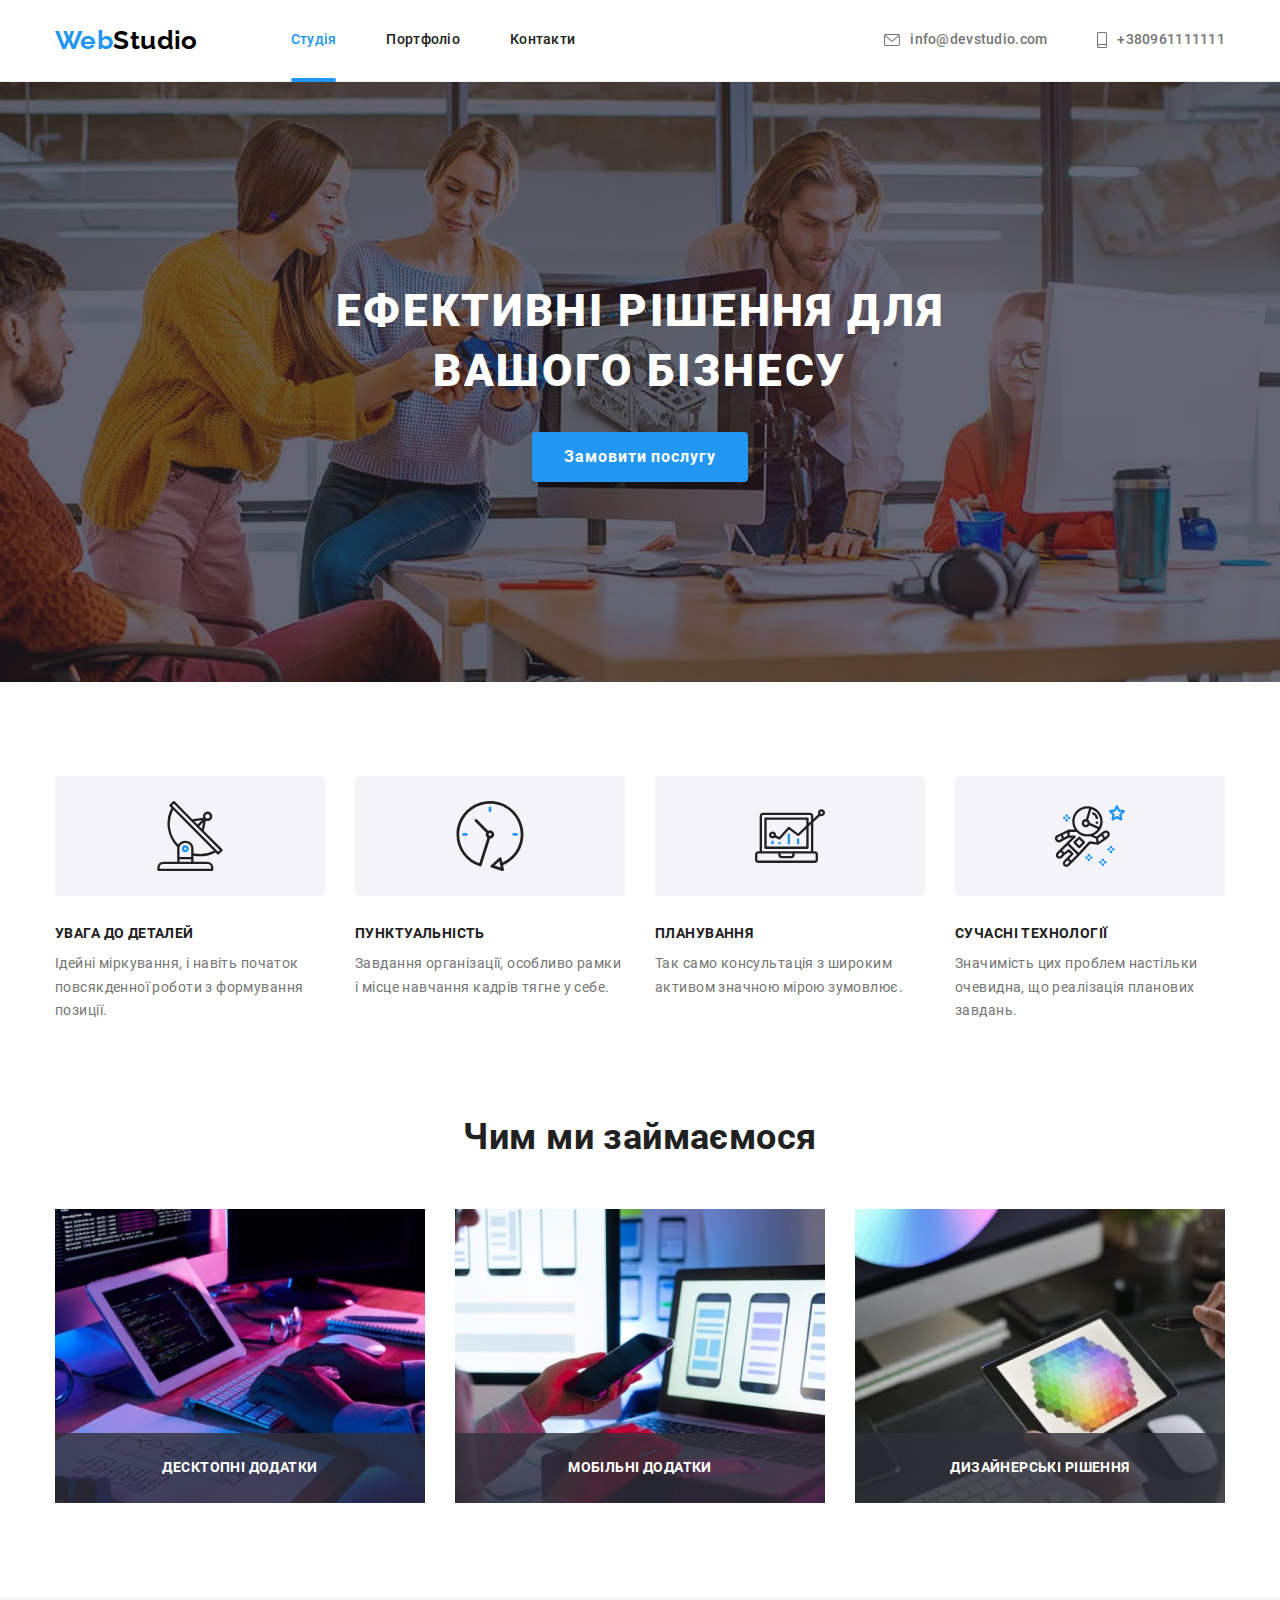
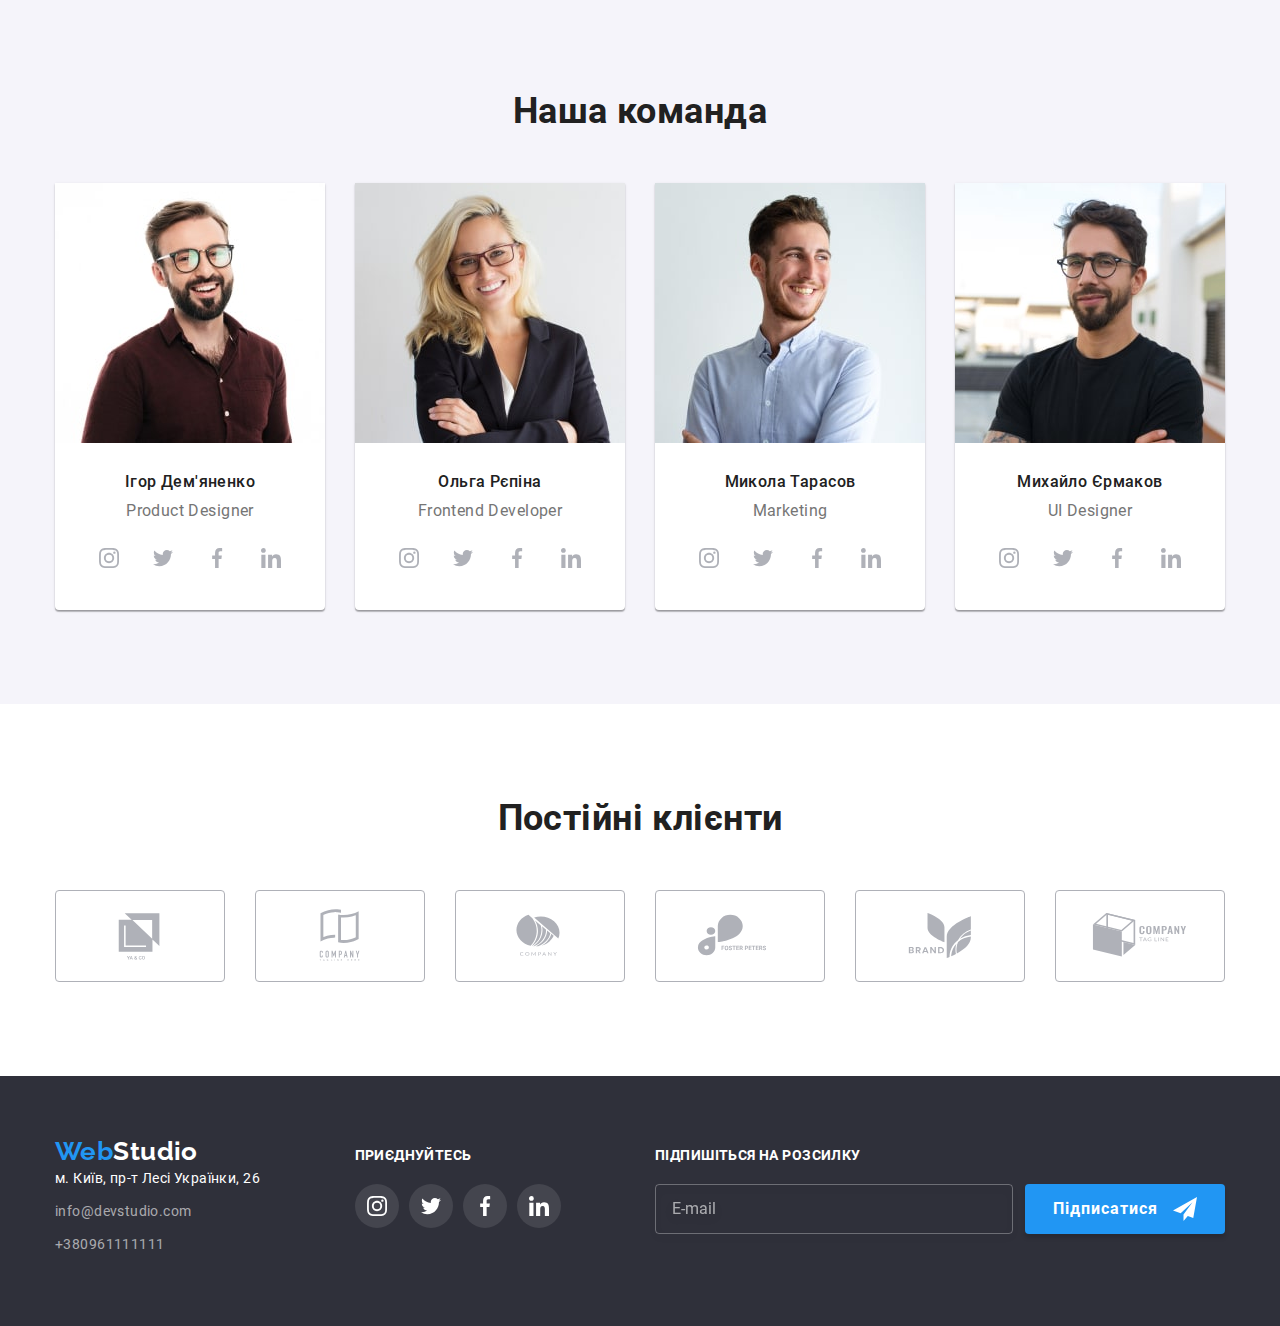
<file: index.html>
<!DOCTYPE html>
<html lang="uk">

<head>
    <meta charset="UTF-8" />
    <meta http-equiv="X-UA-Compatible" content="IE=edge" />
    <meta name="viewport" content="width=device-width, initial-scale=1.0" />
    <title>WebStudio</title>
    <link rel="stylesheet" href="https://cdn.jsdelivr.net/npm/modern-normalize@1.1.0/modern-normalize.min.css" />
    <link rel="stylesheet" href="./css/main.min.css" />
</head>

<body>

    <header class="page-header">
        <div class="container page-header__wrap">
            <nav class="page-navigation page-header__navigation-wrap">
                <a class="link logo_theme_dark" href="./index.html" lang="en">
                    <span class="logo">Web</span>Studio
                </a>
                <ul class="list menu">
                    <li class="menu__item">
                        <a class="link menu__link current" href="./index.html">Студія</a>
                    </li>
                    <li class="menu__item">
                        <a class="link menu__link" href="./portfolio.html">Портфоліо</a>
                    </li>
                    <li class="menu__item">
                        <a class="link menu__link" href="#">Контакти</a>
                    </li>
                </ul>
            </nav>

            <ul class="list contact contact__wrap">
                <li class="contact__item">
                    <a class="link contact__link" href="mailto:info@devstudio.com">
                        <svg aria-label="іконка конверт" class="contact__icon" width="16" height="12">
                            <use href="./images/icons.svg#icon-envelope"></use>
                        </svg>
                        info@devstudio.com</a>
                </li>
                <li class="contact__item">
                    <a class="link contact__link" href="tel:+380961111111">
                        <svg aria-label="іконка телефон" class="contact__icon" width="10" height="16">
                            <use href="./images/icons.svg#icon-smartphone"></use>
                        </svg>
                        +380961111111</a>
                </li>
            </ul>
        </div>
    </header>

    <main>
        <section class="order order__wrap">
            <div class="container">
                <h1 class="order__title">Ефективні рішення для вашого бізнесу</h1>
                <button type="button" class="modal-open-btn" data-modal-open>Замовити послугу</button>
            </div>
        </section>

        <section class="features">
            <div class="container">

                <h2 class="visually-hidden ">Особливості</h2>

                <ul class="list features__list">

                    <li class="features__item">
                        <div class="features__box">
                            <svg aria-label="іконка антена" class="features__icon" width="70" height="70">
                                <use href="./images/icons.svg#icon-antenna"></use>
                            </svg>
                        </div>
                        <h3 class="features__title">Увага до деталей</h3>
                        <p class="features__text">
                            Ідейні міркування, і навіть початок повсякденної роботи з
                            формування позиції.
                        </p>
                    </li>

                    <li class="features__item">

                        <div class="features__box">
                            <svg aria-label="іконка годинник" class="features__icon" width="70" height="70">
                                <use href="./images/icons.svg#icon-clock"></use>
                            </svg>
                        </div>

                        <h3 class="features__title">Пунктуальність</h3>

                        <p class="features__text">
                            Завдання організації, особливо рамки і місце навчання кадрів тягне
                            у себе.
                        </p>
                    </li>

                    <li class="features__item">

                        <div class="features__box">
                            <svg aria-label="іконка діаграма" class="features__icon" width="70" height="70">
                                <use href="./images/icons.svg#icon-diagram"></use>
                            </svg>
                        </div>

                        <h3 class="features__title">Планування</h3>

                        <p class="features__text">
                            Так само консультація з широким активом значною мірою зумовлює.
                        </p>
                    </li>

                    <li class="features__item">

                        <div class="features__box">
                            <svg aria-label="іконка астронавт" class="features__icon" width="70" height="70">
                                <use href="./images/icons.svg#icon-astronaut"></use>
                            </svg>
                        </div>

                        <h3 class="features__title">Сучасні технології</h3>

                        <p class="features__text">
                            Значимість цих проблем настільки очевидна, що реалізація планових
                            завдань.
                        </p>
                    </li>
                </ul>
            </div>

        </section>
        <!-- +++++++++++++++++++++++++++++++++++++++++++++++++++++ -->
        <section class="propositions">
            <div class="container propositions__box">

                <h2 class="propositions__title">Чим ми займаємося</h2>

                <ul class="list propositions__list">

                    <li class="propositions__items">
                        <img class="propositions__image" src="./images/box_1-min.jpg" alt="Працює за комп'ютером"
                            width="370" />
                        <p class="propositions__image-overlay">Десктопні додатки</p>
                    </li>

                    <li class="propositions__items">
                        <img class="propositions__image" src="./images/box_2-min.jpg" alt="Тримає телефон в руці"
                            width="370" />
                        <p class="propositions__image-overlay">Мобільні додатки</p>
                    </li>

                    <li class="propositions__items">
                        <img class="propositions__image" src="./images/box_3-min.jpg" alt="Планшет в руках"
                            width="370" />
                        <p class="propositions__image-overlay">Дизайнерські рішення</p>
                    </li>

                </ul>
            </div>
        </section>

        <section class="our-team">

            <div class="container our-team__box">

                <h2 class="our-team__title">Наша команда</h2>

                <ul class="list our-team__list">

                    <li class="our-team__item">
                        <img class="our-team__image" src="./images/igor-min.jpg" alt="Усміхнений хлопець в окулярах"
                            width="270" height="260" />

                        <div class="our-team__wrap">

                            <h3 class="our-team__title-name">Ігор Дем'яненко</h3>
                            <p class="our-team__text">Product Designer</p>

                            <ul class="social-list list">

                                <li class="social-list__item">
                                    <a href="#" class="social-list__link">
                                        <svg aria-label="іконка інстаграм" class="social-list__icon">
                                            <use href="./images/icons.svg#icon-instagram"></use>
                                        </svg>
                                    </a>
                                </li>
                                <li class="social-list__item">
                                    <a href="#" class="social-list__link">
                                        <svg aria-label="іконка твіттер" class="social-list__icon">
                                            <use href="./images/icons.svg#icon-twitter"></use>
                                        </svg>
                                    </a>
                                </li>
                                <li class="social-list__item">
                                    <a href="#" class="social-list__link">
                                        <svg aria-label="іконка фейсбук" class="social-list__icon">
                                            <use href="./images/icons.svg#icon-facebook"></use>
                                        </svg>
                                    </a>
                                </li>
                                <li class="social-list__item">
                                    <a href="#" class="social-list__link">
                                        <svg aria-label="іконка линкедін" class="social-list__icon">
                                            <use href="./images/icons.svg#icon-linkedin"></use>
                                        </svg>
                                    </a>
                                </li>
                            </ul>
                        </div>
                    </li>
                    <li class="our-team__item">

                        <img class="our-team__image" src="./images/olga-min.jpg" alt="Усміхнена дівчина в окулярах"
                            width="270" height="260" />

                        <div class="our-team__wrap">

                            <h3 class="our-team__title-name">Ольга Рєпіна</h3>
                            <p class="our-team__text">Frontend Developer</p>

                            <ul class="social-list list">

                                <li class="social-list__item">
                                    <a href="#" class="social-list__link">
                                        <svg aria-label="іконка інстаграм" class="social-list__icon">
                                            <use href="./images/icons.svg#icon-instagram"></use>
                                        </svg>
                                    </a>
                                </li>
                                <li class="social-list__item">
                                    <a href="#" class="social-list__link">
                                        <svg aria-label="іконка твіттер" class="social-list__icon">
                                            <use href="./images/icons.svg#icon-twitter"></use>
                                        </svg>
                                    </a>
                                </li>
                                <li class="social-list__item">
                                    <a href="#" class="social-list__link">
                                        <svg aria-label="іконка фейсбук" class="social-list__icon">
                                            <use href="./images/icons.svg#icon-facebook"></use>
                                        </svg>
                                    </a>
                                </li>
                                <li class="social-list__item">
                                    <a href="#" class="social-list__link">
                                        <svg aria-label="іконка линкедін" class="social-list__icon">
                                            <use href="./images/icons.svg#icon-linkedin"></use>
                                        </svg>
                                    </a>
                                </li>
                            </ul>

                        </div>

                    </li>
                    <li class="our-team__item">

                        <img class="our-team__image" src="./images/nikolai-min.jpg"
                            alt="Усміхнений хлопець в білій рубашці" width="270" height="260" />

                        <div class="our-team__wrap">

                            <h3 class="our-team__title-name">Микола Тарасов</h3>
                            <p class="our-team__text">Marketing</p>

                            <ul class="social-list list">

                                <li class="social-list__item">
                                    <a href="#" class="social-list__link">
                                        <svg aria-label="іконка інстаграм" class="social-list__icon">
                                            <use href="./images/icons.svg#icon-instagram"></use>
                                        </svg>
                                    </a>
                                </li>
                                <li class="social-list__item">
                                    <a href="#" class="social-list__link">
                                        <svg aria-label="іконка твіттер" class="social-list__icon">
                                            <use href="./images/icons.svg#icon-twitter"></use>
                                        </svg>
                                    </a>
                                </li>
                                <li class="social-list__item">
                                    <a href="#" class="social-list__link">
                                        <svg aria-label="іконка фейсбук" class="social-list__icon">
                                            <use href="./images/icons.svg#icon-facebook"></use>
                                        </svg>
                                    </a>
                                </li>
                                <li class="social-list__item">
                                    <a href="#" class="social-list__link">
                                        <svg aria-label="іконка линкедін" class="social-list__icon">
                                            <use href="./images/icons.svg#icon-linkedin"></use>
                                        </svg>
                                    </a>
                                </li>
                            </ul>
                        </div>
                    </li>

                    <li class="our-team__item">

                        <img class="our-team__image" src="./images/mihail-min.jpg" alt="Усміхнений хлопець на вулиці"
                            width="270" height="260" />

                        <div class="our-team__wrap">

                            <h3 class="our-team__title-name">Михайло Єрмаков</h3>
                            <p class="our-team__text">UI Designer</p>

                            <ul class="social-list list">

                                <li class="social-list__item">
                                    <a href="#" class="social-list__link">
                                        <svg aria-label="іконка інстаграм" class="social-list__icon">
                                            <use href="./images/icons.svg#icon-instagram"></use>
                                        </svg>
                                    </a>
                                </li>
                                <li class="social-list__item">
                                    <a href="#" class="social-list__link">
                                        <svg aria-label="іконка твіттер" class="social-list__icon">
                                            <use href="./images/icons.svg#icon-twitter"></use>
                                        </svg>
                                    </a>
                                </li>
                                <li class="social-list__item">
                                    <a href="#" class="social-list__link">
                                        <svg aria-label="іконка фейсбук" class="social-list__icon">
                                            <use href="./images/icons.svg#icon-facebook"></use>
                                        </svg>
                                    </a>
                                </li>
                                <li class="social-list__item">
                                    <a href="#" class="social-list__link">
                                        <svg aria-label="іконка линкедін" class="social-list__icon">
                                            <use href="./images/icons.svg#icon-linkedin"></use>
                                        </svg>
                                    </a>
                                </li>
                            </ul>
                        </div>
                    </li>
                </ul>
            </div>
        </section>

        <section class="regular-clients">

            <div class="container regular-clients__box">

                <h2 class="regular-clients__title">Постійні клієнти</h2>

                <ul class="regular-clients__list list">
                    <li class="regular-clients__item">
                        <a href="#" class="regular-clients__link">
                            <svg class="regular-clients__icon">
                                <use href="./images/icons.svg#icon-logo-1"></use>
                            </svg>
                        </a>
                    </li>
                    <li class="regular-clients__item">
                        <a href="#" class="regular-clients__link">
                            <svg class="regular-clients__icon">
                                <use href="./images/icons.svg#icon-logo-2"></use>
                            </svg>
                        </a>
                    </li>
                    <li class="regular-clients__item">
                        <a href="#" class="regular-clients__link">
                            <svg class="regular-clients__icon">
                                <use href="./images/icons.svg#icon-logo-3"></use>
                            </svg>
                        </a>
                    </li>
                    <li class="regular-clients__item">
                        <a href="#" class="regular-clients__link">
                            <svg class="regular-clients__icon">
                                <use href="./images/icons.svg#icon-logo-4"></use>
                            </svg>
                        </a>
                    </li>
                    <li class="regular-clients__item">
                        <a href="#" class="regular-clients__link">
                            <svg class="regular-clients__icon">
                                <use href="./images/icons.svg#icon-logo-5"></use>
                            </svg>
                        </a>
                    </li>
                    <li class="regular-clients__item">
                        <a href="#" class="regular-clients__link">
                            <svg class="regular-clients__icon">
                                <use href="./images/icons.svg#icon-logo-6"></use>
                            </svg>
                        </a>
                    </li>
                </ul>
            </div>
        </section>
    </main>

    <footer class="bottom">
        <div class="container bottom__wrap">
            <div class="bottom__footer-wrap">
                <a class="link logo_theme_light" href="./index.html" lang="en">
                    <span class="logo">Web</span>Studio
                </a>
                <address class="bottom__contact">
                    <ul class="list bottom__list">
                        <li class="bottom__item">
                            <a class="link bottom__address" href="https://goo.gl/maps/NDn8TdWgSY5vLWYKA" target="_blank"
                                rel="noopener noreferrer nofollow">м. Київ,
                                пр-т Лесі Українки, 26</a>

                        </li>
                        <li class="bottom__item">
                            <a class="link bottom__tel-mail" href="mailto:info@devstudio.com:">info@devstudio.com</a>
                        </li>
                        <li class="bottom__item">
                            <a class="link bottom__tel-mail" href="tel:+380961111111">+380961111111</a>
                        </li>
                    </ul>
                </address>
            </div>

            <div class="footer-join">
                <p class="footer-join__title">приєднуйтесь</p>
                <ul class="footer-social-list list">

                    <li class="footer-social-list__item">
                        <a href="#" class="footer-social-list__link">
                            <svg aria-label="іконка інстаграм" class="footer-social-list__icon">
                                <use href="./images/icons.svg#icon-instagram"></use>
                            </svg>
                        </a>
                    </li>
                    <li class="footer-social-list__item">
                        <a href="#" class="footer-social-list__link">
                            <svg aria-label="іконка твіттер" class="footer-social-list__icon">
                                <use href="./images/icons.svg#icon-twitter"></use>
                            </svg>
                        </a>
                    </li>
                    <li class="footer-social-list__item">
                        <a href="#" class="footer-social-list__link">
                            <svg aria-label="іконка фейсбук" class="footer-social-list__icon">
                                <use href="./images/icons.svg#icon-facebook"></use>
                            </svg>
                        </a>
                    </li>
                    <li class="footer-social-list__item">
                        <a href="#" class="footer-social-list__link">
                            <svg aria-label="іконка линкедін" class="footer-social-list__icon">
                                <use href="./images/icons.svg#icon-linkedin"></use>
                            </svg>
                        </a>
                    </li>
                </ul>
            </div>


            <!-- __________________________________________ -->

            <div class="footer-subscribe">

                <p class="footer-subscribe__title">Підпишіться на розсилку</p>

                <form class="footer-subscribe__form">

                    <label class="footer-subscribe__field">

                        <input type="email" class="footer-subscribe__input" required name="sub-email"
                            placeholder="E-mail">

                    </label>
                    <button type="submit" class="footer-subscribe__btn">
                        Підписатися
                        <svg class="modal-close-icon footer-subscribe__icon" width="24" height="24">
                            <use href="./images/icons.svg#icon-send"></use>
                        </svg>
                    </button>
                </form>

            </div>

        </div>
    </footer>
    <!-- ________________________ -->
    <div class="backdrop is-hidden" data-modal>
        <div class="modal">
            <button type="button" class="modal-close-btn" data-modal-close>
                <svg class="modal-close-icon " width="18" height="18">
                    <use href="./images/icons.svg#icon-close"></use>
                </svg>
            </button>

            <p class="modal-form-title">Залиште свої дані, ми вам передзвонимо</p>
            <form class="modal-form">

                <label class="modal-form-field">

                    <span class="modal-form-field-desk">Ім'я</span>

                    <span class="modal-form-input-wrapper">
                        <input type="text" class="modal-form-input" required pattern="[a-zA-Zф-яА-ЯіІїЇ]+"
                            name="user-name" />
                        <svg class="modal-form-input-icon" width="18" height="18">
                            <use href="images/icons.svg#icon-person-black"></use>
                        </svg>
                    </span>

                </label>

                <label class="modal-form-field">

                    <span class="modal-form-field-desk">Телефон</span>

                    <span class="modal-form-input-wrapper">
                        <input type="tel" class="modal-form-input" required
                            pattern="[0-9]{3}-[0-9]{3}-[0-9]{2}-[0-9]{2}" title="xxx-xxx-xx-xx" name="user-phone" />
                        <svg class="modal-form-input-icon" width="18" height="18">
                            <use href="images/icons.svg#icon-phone-blacks"></use>
                        </svg>
                    </span>

                </label>

                <label class="modal-form-field">

                    <span class="modal-form-field-desk">Пошта</span>

                    <span class="modal-form-input-wrapper">
                        <input type="email" class="modal-form-input" required name="user-email" />
                        <svg class="modal-form-input-icon" width="18" height="18">
                            <use href="images/icons.svg#icon-email-black"></use>
                        </svg>
                    </span>

                </label>

                <label class="modal-form-field">
                    <span class="modal-form-field-desk">Коментар</span>

                    <textarea name="user-message" class="modal-form-message" placeholder="Введіть текст"></textarea>
                </label>

                <label class="modal-form-check-field">
                    <input type="checkbox" class="modal-form-check visually-hidden" required name="user-policy">
                    <svg class="modal-form-own-checkbox" width="16px" height="15px">
                        <use class="modal-form-own-checkbox-icon" href="./images/icons.svg#icon-check"></use>
                    </svg>
                    Погоджуюся з розсилкою та приймаю &nbsp;<a href="#" class="license-link">Умови договору</a>

                </label>

                <button type="submit" class="modal-form-submit">Відправити</button>
            </form>
        </div>
    </div>
    <script src="./js/modal.js"></script>
</body>

</html>
</file>
<file: css/main.min.css>
body{font-size:14px;font-weight:400;font-family:"Roboto",sans-serif;color:var(--primary-font-color);background-color:var(--secondary-font-color);letter-spacing:.03em}h1,h2,h3,h4,p{margin-top:0;margin-bottom:0}ul,ol{margin-top:0;margin-bottom:0;padding-left:0}.link{text-decoration:none}.list{list-style:none}img{display:block}button{cursor:pointer;border:none}address{font-style:normal}.sections,.portfolio,.regular-clients,.our-team,.features{padding-top:94px;padding-bottom:94px}.order__wrap{background:var(--order-background-color);padding-top:200px;padding-bottom:200px;background-image:linear-gradient(rgba(47, 48, 58, 0.4), rgba(47, 48, 58, 0.4)),url("../images/background-image.jpg");background-size:1600px 600px;background-repeat:no-repeat;background-position:center}.propositions{padding-bottom:94px}.our-team{background:var(--portfolio-select-list-background-color)}.bottom{background:var(--order-background-color);padding-top:60px;padding-bottom:60px}.container{width:1200px;margin-left:auto;margin-right:auto;padding-left:15px;padding-right:15px}@font-face{font-family:"Roboto";font-style:normal;font-weight:400;src:url("../fonts/roboto-v30-latin_cyrillic-regular.eot");src:local(""),url("../fonts/roboto-v30-latin_cyrillic-regular.eot?#iefix") format("embedded-opentype"),url("../fonts/roboto-v30-latin_cyrillic-regular.woff2") format("woff2"),url("../fonts/roboto-v30-latin_cyrillic-regular.woff") format("woff"),url("../fonts/roboto-v30-latin_cyrillic-regular.ttf") format("truetype"),url("../fonts/roboto-v30-latin_cyrillic-regular.svg#Roboto") format("svg")}@font-face{font-family:"Roboto";font-style:normal;font-weight:500;src:url("../fonts/roboto-v30-latin_cyrillic-500.eot");src:local(""),url("../fonts/roboto-v30-latin_cyrillic-500.eot?#iefix") format("embedded-opentype"),url("../fonts/roboto-v30-latin_cyrillic-500.woff2") format("woff2"),url("../fonts/roboto-v30-latin_cyrillic-500.woff") format("woff"),url("../fonts/roboto-v30-latin_cyrillic-500.ttf") format("truetype"),url("../fonts/roboto-v30-latin_cyrillic-500.svg#Roboto") format("svg")}@font-face{font-family:"Roboto";font-style:normal;font-weight:700;src:url("../fonts/roboto-v30-latin_cyrillic-700.eot");src:local(""),url("../fonts/roboto-v30-latin_cyrillic-700.eot?#iefix") format("embedded-opentype"),url("../fonts/roboto-v30-latin_cyrillic-700.woff2") format("woff2"),url("../fonts/roboto-v30-latin_cyrillic-700.woff") format("woff"),url("../fonts/roboto-v30-latin_cyrillic-700.ttf") format("truetype"),url("../fonts/roboto-v30-latin_cyrillic-700.svg#Roboto") format("svg")}@font-face{font-family:"Roboto";font-style:normal;font-weight:900;src:url("../fonts/roboto-v30-latin_cyrillic-900.eot");src:local(""),url("../fonts/roboto-v30-latin_cyrillic-900.eot?#iefix") format("embedded-opentype"),url("../fonts/roboto-v30-latin_cyrillic-900.woff2") format("woff2"),url("../fonts/roboto-v30-latin_cyrillic-900.woff") format("woff"),url("../fonts/roboto-v30-latin_cyrillic-900.ttf") format("truetype"),url("../fonts/roboto-v30-latin_cyrillic-900.svg#Roboto") format("svg")}@font-face{font-family:"Raleway";font-style:normal;font-weight:400;src:url("../fonts/raleway-v28-latin_cyrillic-regular.eot");src:local(""),url("../fonts/raleway-v28-latin_cyrillic-regular.eot?#iefix") format("embedded-opentype"),url("../fonts/raleway-v28-latin_cyrillic-regular.woff2") format("woff2"),url("../fonts/raleway-v28-latin_cyrillic-regular.woff") format("woff"),url("../fonts/raleway-v28-latin_cyrillic-regular.ttf") format("truetype"),url("../fonts/raleway-v28-latin_cyrillic-regular.svg#Raleway") format("svg")}@font-face{font-family:"Raleway";font-style:normal;font-weight:700;src:url("../fonts/raleway-v28-latin_cyrillic-700.eot");src:local(""),url("../fonts/raleway-v28-latin_cyrillic-700.eot?#iefix") format("embedded-opentype"),url("../fonts/raleway-v28-latin_cyrillic-700.woff2") format("woff2"),url("../fonts/raleway-v28-latin_cyrillic-700.woff") format("woff"),url("../fonts/raleway-v28-latin_cyrillic-700.ttf") format("truetype"),url("../fonts/raleway-v28-latin_cyrillic-700.svg#Raleway") format("svg")}.logo{color:var(--main-logo-color)}.logo_theme_dark{font-family:"Raleway",sans-serif;font-weight:700;font-size:26px;line-height:1.2;color:var(--page-header-logo-color);margin-right:93px;padding-top:25px;padding-bottom:25px}.logo_theme_light{font-family:"Raleway",sans-serif;font-weight:700;font-size:26px;line-height:1.2;color:var(--secondary-font-color);margin-bottom:20px}.modal-open-btn,.modal-form-submit{background-color:var(--main-logo-color);font-weight:700;font-size:16px;line-height:1.88;display:block;letter-spacing:.06em;color:var(--secondary-font-color);margin-left:auto;margin-right:auto;margin-top:30px;width:216px;height:50px;border-radius:4px;box-shadow:0px 4px 4px var(--btn-box-shadow-color);transition-property:background-color;transition-duration:var(--transition-time);transition-timing-function:var(--transition-function)}.modal-open-btn:hover,.modal-form-submit:hover,.modal-open-btn:focus,.modal-form-submit:focus{background:var(--modal-open-btn-background-color)}.modal-close-btn{position:absolute;top:8px;right:8px;display:flex;align-items:center;justify-content:center;width:30px;height:30px;border-radius:50%;background-color:rgba(0,0,0,0);border:1px solid var(--shadow-border-color);padding:0}.modal-close-btn:hover,.modal-close-btn:focus{fill:var(--main-logo-color);transition-property:fill;transition-duration:var(--transition-time);transition-timing-function:var(--transition-function)}.portfolio__select-list .portfolio__select-button{background:var(--portfolio-select-list-background-color);border-radius:4px;font-family:inherit;font-style:inherit;font-weight:var(--bold-font);font-size:16px;line-height:1.6;text-align:center;color:var(--primary-font-color);min-width:73px;padding:6px 22px;transition-property:background-color,color,box-shadow;transition-duration:var(--transition-time);transition-timing-function:var(--transition-function)}.portfolio__select-list .portfolio__select-button:hover,.portfolio__select-list .portfolio__select-button:focus{background-color:var(--main-logo-color);color:var(--secondary-font-color);box-shadow:0px 3px 1px var(--shadow-border-color),0px 1px 2px rgba(0,0,0,.08),0px 2px 2px rgba(0,0,0,.12)}.modal{padding:40px;position:absolute;top:50%;left:50%;transform:translate(-50%, -50%);min-width:528px;min-height:580px;background-color:var(--secondary-font-color)}.modal-form-title{display:block;font-weight:700;font-size:20px;line-height:1.15;text-align:center;color:var(--primary-font-color);margin-bottom:12px}.modal-form{display:flex;flex-direction:column}.modal-form-field{margin-bottom:10px}.modal-form-field:nth-child(4){margin-bottom:20px}.modal-form-field-desk{display:block;font-size:12px;font-weight:400;line-height:1.16;letter-spacing:.01em;color:var(--alternative-font-color);margin-bottom:4px}.modal-form-input-wrapper{position:relative;display:block}.modal-form-input{width:100%;height:40px;border-radius:4px;border:1px solid rgba(33,33,33,.2);padding-left:42px}.modal-form-input:focus{outline:none;border-color:var(--main-logo-color);transition-property:border-color;transition-duration:var(--transition-time);transition-timing-function:var(--transition-function)}.modal-form-input-icon{position:absolute;top:50%;left:12px;transform:translateY(-50%)}.modal-form-input:focus+.modal-form-input-icon{fill:var(--main-logo-color);transition-property:fill;transition-duration:var(--transition-time);transition-timing-function:var(--transition-function)}.modal-form-message{display:block;width:100%;height:120px;resize:none;border-radius:4px;border:1px solid rgba(33,33,33,.2);padding:12px 16px}.modal-form-message:focus{outline:none;border-color:var(--main-logo-color);transition-property:border-color;transition-duration:var(--transition-time);transition-timing-function:var(--transition-function)}.modal-form-message::placeholder{font-size:12px;line-height:1.16;letter-spacing:.01em;color:var(--placeholder-color)}.modal-form-check-field{display:flex;align-items:center;justify-content:center;cursor:pointer;margin-bottom:30px;line-height:1.71;color:var(--alternative-font-color)}.license-link{color:var(--main-logo-color)}.modal-form-own-checkbox{border:1px solid var(--primary-font-color);border-radius:2px;cursor:pointer;margin-right:7px}.modal-form-check:focus+.modal-form-own-checkbox{box-shadow:0 0 0 2px rgba(0,0,255,.5);transition-property:box-shadow;transition-duration:var(--transition-time);transition-timing-function:var(--transition-function)}.modal-form-check:checked+.modal-form-own-checkbox{background-color:var(--main-logo-color);border:none}.modal-form-own-checkbox-icon{display:none}.modal-form-check:checked+.modal-form-own-checkbox .modal-form-own-checkbox-icon{display:block;fill:var(--secondary-font-color)}.backdrop{position:fixed;top:0;left:0;z-index:100;width:100%;height:100%;background-color:var(--backdrop-bg-color);transition-property:opacity,visibility;transition-duration:var(--transition-time);transition-timing-function:var(--transition-function)}.backdrop.is-hidden{visibility:hidden;opacity:0;pointer-events:none}.social-list{display:flex;justify-content:center;column-gap:10px}.social-list__link{display:flex;align-items:center;justify-content:center;width:44px;height:44px;border-radius:50%;background-color:var(--secondary-font-color);color:var(--icon-svg-color);fill:currentColor;transition-property:background-color,color;transition-duration:var(--transition-time);transition-timing-function:var(--transition-function)}.social-list__link:hover,.social-list__link:focus{background-color:var(--main-logo-color);color:var(--secondary-font-color)}.social-list__icon{width:20px;height:20px}.footer-social-list{display:flex;justify-content:center;margin-top:20px;column-gap:10px}.footer-social-list__link{display:flex;align-items:center;justify-content:center;width:44px;height:44px;border-radius:50%;background:var(--transparent-black);color:var(--secondary-font-color);fill:currentColor;transition-property:background-color;transition-duration:var(--transition-time);transition-timing-function:var(--transition-function)}.footer-social-list__link:hover,.footer-social-list__link:focus{background-color:var(--main-logo-color);color:var(--secondary-font-color)}.footer-social-list__icon{width:20px;height:20px}.footer-subscribe{display:flex;flex-direction:column}.footer-subscribe__form{display:flex}.footer-subscribe__input{width:358px;height:50px;background-color:rgba(0,0,0,0);border:1px solid rgba(255,255,255,.3);filter:drop-shadow(0px 4px 4px rgba(0, 0, 0, 0.15));border-radius:4px;padding:15px 16px;color:var(--secondary-font-color)}.footer-subscribe__input:hover{border-color:var(--secondary-font-color);transition-property:border-color;transition-duration:var(--transition-time);transition-timing-function:var(--transition-function)}.footer-subscribe__input::placeholder{font-size:16px;line-height:1.25;color:var(--bottom-address-tel-mail-color)}.footer-subscribe__btn{display:flex;justify-content:space-between;align-items:center;background-color:var(--main-logo-color);font-weight:700;font-size:16px;line-height:1.88;letter-spacing:.06em;color:var(--secondary-font-color);margin-left:12px;padding:10px 28px;min-width:200px;min-height:50px;border-radius:4px;box-shadow:0px 4px 4px var(--btn-box-shadow-color);transition-property:background-color;transition-duration:var(--transition-time);transition-timing-function:var(--transition-function);fill:currentColor}.footer-subscribe__btn:hover,.footer-subscribe__btn:focus{background:var(--modal-open-btn-background-color)}.portfolio__example-list .portfolio__title{font-weight:700;font-size:18px;line-height:2;letter-spacing:.06em;color:var(--primary-font-color)}.portfolio__text{font-size:16px;line-height:1.9;color:var(--alternative-font-color);margin-top:4px}.portfolio__example-link{display:block;transition-property:box-shadow;transition-duration:var(--transition-time);transition-timing-function:var(--transition-function)}.portfolio__example-link:hover,.portfolio__example-link:focus{box-shadow:0px 1px 1px rgba(0,0,0,.12),0px 4px 4px rgba(0,0,0,.06),1px 4px 6px rgba(0,0,0,.16)}.portfolio__overlay-wrapper .portfolio__overlay-text{position:absolute;top:0;left:0;width:100%;height:100%;transform:translateY(100%);font-size:18px;line-height:1.56;color:var(--secondary-font-color);padding-top:63px;padding-left:24px;padding-right:24px;padding-bottom:24px;overflow-y:auto;background-color:var(--bg-portfolio-overlay);transition-property:transform;transition-duration:var(--transition-time);transition-timing-function:var(--transition-function)}.portfolio__example-link:hover .portfolio__overlay-wrapper .portfolio__overlay-text,.portfolio__example-link:focus .portfolio__overlay-wrapper .portfolio__overlay-text{transform:translateY(0%)}.portfolio__example-wrap{padding:20px 24px;border-right:1px solid var(--border-color);border-left:1px solid var(--border-color);border-bottom:1px solid var(--border-color)}.page-header{border-bottom:1px solid #ececec}.page-header__wrap{display:flex;justify-content:space-between}.page-header__navigation-wrap{display:flex;justify-content:space-between}.menu{display:flex}.menu .menu__item{margin-right:50px}.menu__item:last-child{margin-right:0px}.menu__link{font-weight:var(--bold-font);line-height:1.14;letter-spacing:.02em;color:var(--primary-font-color);display:inline-block;padding-top:32px;padding-bottom:32px;transition-property:color;transition-duration:var(--transition-time);transition-timing-function:var(--transition-function)}.menu__link:hover,.menu__link:focus{color:var(--main-logo-color)}.menu__link.current{color:var(--main-logo-color);position:relative}.menu__link.current::after{content:"";display:block;position:absolute;bottom:-2px;width:100%;height:4px;border-radius:2px;background-color:var(--main-logo-color)}.contact__wrap{display:flex}.contact__wrap .contact__item{margin-right:50px}.contact__item:last-child{margin-right:0px}.contact__link{font-weight:var(--bold-font);line-height:1.14;letter-spacing:.02em;color:var(--alternative-font-color);display:inline-block;padding-top:32px;padding-bottom:32px;display:flex;align-items:center;fill:currentColor;transition-property:color;transition-duration:var(--transition-time);transition-timing-function:var(--transition-function)}.contact__link:hover,.contact__link:focus{color:var(--main-logo-color)}.contact__link .contact__icon{margin-right:10px}.order__title{font-weight:900;font-size:44px;line-height:1.36;text-align:center;letter-spacing:.06em;text-transform:uppercase;color:var(--secondary-font-color);width:700px;margin-left:auto;margin-right:auto}.features__box{display:flex;justify-content:center;align-items:center;background-color:var(--portfolio-select-list-background-color);border-radius:4px;width:270px;height:120px;margin-bottom:30px}.features__title{font-size:inherit;font-weight:700;line-height:1.14;text-transform:uppercase;color:var(--primary-font-color);margin-bottom:10px}.features__text{line-height:1.7;color:var(--alternative-font-color)}.features__list{display:flex}.features__item{margin-right:30px;width:270px}.features__item:last-child{margin-right:0}.propositions__items{position:relative}.propositions__items>.propositions__image-overlay{position:absolute;background-color:var(--bg-image-overlay);bottom:0px;overflow:hidden;width:370px;height:70px;display:flex;justify-content:center;align-items:center;font-weight:700;line-height:1.14;text-align:center;text-transform:uppercase;color:var(--secondary-font-color)}.propositions__list{display:flex;justify-content:space-between}.propositions__title{font-weight:700;font-size:36px;line-height:1.16;text-align:center;color:var(--primary-font-color);margin-bottom:50px}.our-team__list{display:flex;justify-content:space-between}.our-team__item{background:var(--secondary-font-color);box-shadow:0px 1px 3px rgba(0,0,0,.12),0px 1px 1px rgba(0,0,0,.14),0px 2px 1px rgba(0,0,0,.2);border-radius:0px 0px 4px 4px}.our-team__wrap{padding:30px}.our-team__title-name{font-weight:var(--bold-font);font-size:16px;line-height:1.18;text-align:center;color:var(--primary-font-color);margin-bottom:10px}.our-team__text{font-size:16px;line-height:1.18;text-align:center;color:var(--alternative-font-color);margin-bottom:16px}.our-team__title{font-weight:700;font-size:36px;line-height:1.16;text-align:center;color:var(--primary-font-color);margin-bottom:50px}.regular-clients__list{display:flex;justify-content:space-between}.regular-clients__link{display:flex;justify-content:center;align-items:center;width:170px;height:92px;border:1px solid;border-radius:4px;color:var(--icon-svg-color);fill:currentColor;transition-property:border-color,color;transition-duration:var(--transition-time);transition-timing-function:var(--transition-function)}.regular-clients__link:hover,.regular-clients__link:focus{color:var(--main-logo-color)}.regular-clients__icon{width:106px;height:60px}.regular-clients__title{font-weight:700;font-size:36px;line-height:1.16;text-align:center;color:var(--primary-font-color);margin-bottom:50px}.footer-subscribe__title{margin-bottom:20px;font-weight:700;line-height:1.14;text-transform:uppercase;color:var(--secondary-font-color)}.footer-join__title{font-size:inherit;font-weight:700;line-height:1.14;text-transform:uppercase;color:var(--secondary-font-color)}.footer-wrap{display:flex;flex-direction:column}.bottom__list .bottom__item{margin-bottom:9px}.bottom__list .bottom__item .bottom__item:last-child{margin-bottom:0}.bottom__wrap{display:flex;align-items:baseline;justify-content:space-between}.footer-join{display:flex;flex-direction:column}.bottom__address{font-style:normal;line-height:1.7;color:var(--secondary-font-color);transition-property:color;transition-duration:var(--transition-time);transition-timing-function:var(--transition-function)}.bottom__address:hover,.bottom__address:focus{color:var(--main-logo-color)}.bottom__tel-mail{font-style:normal;line-height:1.7;color:var(--bottom-address-tel-mail-color)}.bottom__tel-mail:hover,.bottom__tel-mail:focus{color:var(--main-logo-color)}.portfolio__select-list{display:flex;margin-bottom:50px;justify-content:center}.portfolio__select-list li:not(:last-child){margin-right:9px}.portfolio__example-list{display:flex;flex-wrap:wrap;gap:30px}.portfolio__example-item{width:calc((100% - 60px)/3)}.portfolio__overlay-wrapper{position:relative;overflow:hidden}.portfolio-example-wrap{padding:20px 24px;border-right:1px solid var(--border-color);border-left:1px solid var(--border-color);border-bottom:1px solid var(--border-color)}:root{--primary-font-color: #212121;--secondary-font-color: #ffffff;--main-logo-color: #2196f3;--alternative-font-color: #757575;--order-background-color: #2f303a;--page-header-logo-color: #000000;--portfolio-select-list-background-color: #f5f4fa;--modal-open-btn-background-color: #188ce8;--bottom-address-tel-mail-color: rgba(255, 255, 255, 0.6);--icon-svg-color: #afb1b8;--border-color: #eeeeee;--bold-font: 500;--transparent-black: rgba(255, 255, 255, 0.1);--transition-time: 250ms;--transition-function: cubic-bezier(0.4, 0, 0.2, 1);--bg-image-overlay: rgba(47, 48, 58, 0.8);--bg-portfolio-overlay: rgba(33, 150, 243, 0.9);--backdrop-bg-color: rgba(0, 0, 0, 0.2);--shadow-border-color: rgba(0, 0, 0, 0.1);--btn-box-shadow-color: rgba(0, 0, 0, 0.15);--placeholder-color: rgba(117, 117, 117, 0.5)}.visually-hidden{position:absolute;white-space:nowrap;width:1px;height:1px;overflow:hidden;border:0;padding:0;clip-path:inset(50%);margin:-1px}/*# sourceMappingURL=main.min.css.map */
</file>
